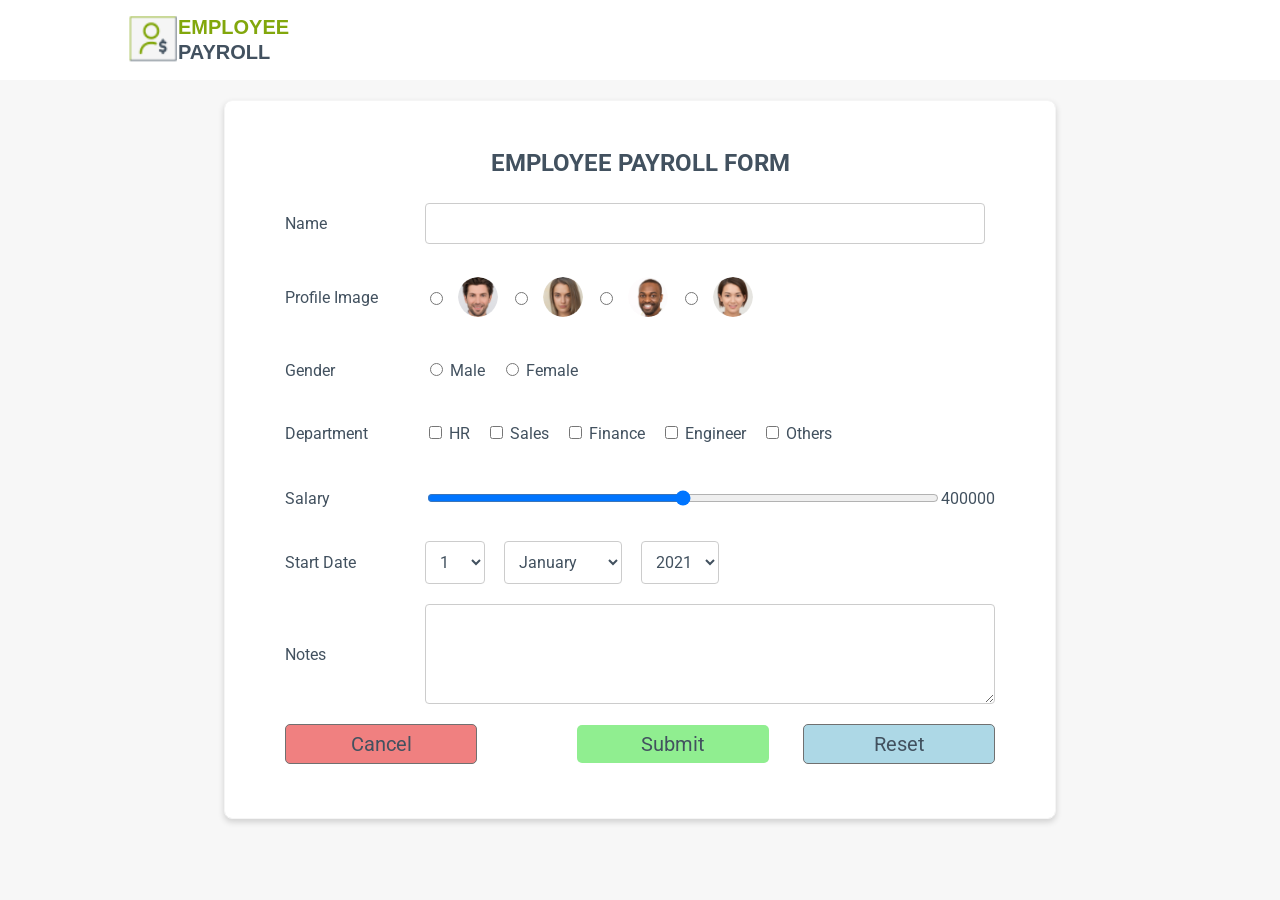
<file: pages/index.html>
<!DOCTYPE html>
<html lang="en">
<head>
    <meta charset="UTF-8">
    <meta content="width=device-width, initial-scale=1" name="viewport" />
    <link href='https://fonts.googleapis.com/css?family=Roboto' rel='stylesheet'>
    <link rel="stylesheet" href="../css/styles.css">
    <title>Document</title>
</head>
<body>
    <!-- UC1 -->
    <header class="header-content header">
        <div class="logo-content">
            <a href="./home.html">
                <img src="../assets/images/logo.png" alt="logo" width="50">
                <div>
                    <span class="emp-text">EMPLOYEE</span><br>
                    <span class="emp-text emp-payroll">PAYROLL</span>
                </div>
            </a>
        </div>
    </header>
    <!-- UC2 -->
    <div class="form-content">
        <form class="form" action="#" autocomplete="off" onreset="event.preventDefault(); resetForm()" onsubmit="save(event)">
            <div class="form-head">EMPLOYEE PAYROLL FORM</div>
            <div class="row-content">
                <label class="label text" for="name">Name</label>
                <input class="input" type="text" id="name" name="name" placeholder="" required>
                <error-output class="name-error" for="name"></error-output>
            </div>
            <div class="row-content">
                <label for="profile" class="label text">Profile Image</label>
                <div class="profile-radio-content">
                    <label>
                        <input type="radio" name="profile" id="profile1" value="../assets/profile-images/Ellipse -3.png" required>
                        <img class="profile" id="image1" src="../assets/profile-images/Ellipse -3.png">
                    </label>
                    <label>
                        <input type="radio" name="profile" id="profile2" value="../assets/profile-images/Ellipse -1.png" required>
                        <img class="profile" id="image2" src="../assets/profile-images/Ellipse -1.png">
                    </label>
                    <label>
                        <input type="radio" name="profile" id="profile3" value="../assets/profile-images/Ellipse -2.png" required>
                        <img class="profile" id="image3" src="../assets/profile-images/Ellipse -2.png">
                    </label>
                    <label>
                        <input type="radio" name="profile" id="profile4" value="../assets/profile-images/Ellipse -4.png" required>
                        <img class="profile" id="image4" src="../assets/profile-images/Ellipse -4.png">
                    </label>
                </div>
            </div>
            <div class="row-content">
                <label class="label text" for="gender">Gender</label>
                <div>
                    <input type="radio" id="male" name="gender" value="Male" required>
                    <label class="text" for="male">Male</label>
                    <input type="radio" id="female" name="gender" value="Female" required>
                    <label class="text" for="female">Female</label>
                </div>
            </div>
            <div class="row-content">
                <label class="label text" for="department">Department</label>
                <div>
                    <input type="checkbox" class="checkbox" id="hr" name="department" value="HR">
                    <label class="text" for="hr">HR</label>
                    <input type="checkbox" class="checkbox" id="sales" name="department" value="Sales">
                    <label class="text" for="sales">Sales</label>
                    <input type="checkbox" class="checkbox" id="finance" name="department" value="Finance">
                    <label class="text" for="finance">Finance</label>
                    <input type="checkbox" class="checkbox" id="engineer" name="department" value="Engineer">
                    <label class="text" for="">Engineer</label>
                    <input type="checkbox" class="checkbox" id="others" name="department" value="others">
                    <label class="text" for="others">Others</label>
                </div>
            </div>
            <div class="row-content">
                <label class="label text" for="salary">Salary </label> 
                <input class="input" type="range" name="salary" id="salary" min="300000"
                    max="500000" step="100" value="400000">
                    <output class="salary-output text" for="salary">400000</output>
            </div>
            <div class="row-content">
                <label class="label text" for="startDate">Start Date</label>
                <div>
                    <select id="day" class="startDate" name="day">
                        <option value="01">1</option>
                        <option value="02">2</option>
                        <option value="03">3</option>
                        <option value="04">4</option>
                        <option value="05">5</option>
                        <option value="06">6</option>
                        <option value="07">7</option>
                        <option value="08">8</option>
                        <option value="09">9</option>
                        <option value="10">10</option>
                        <option value="11">11</option>
                        <option value="12">12</option>
                        <option value="13">13</option>
                        <option value="14">14</option>
                        <option value="15">15</option>
                        <option value="16">16</option>
                        <option value="17">17</option>
                        <option value="18">18</option>
                        <option value="19">19</option>
                        <option value="20">20</option>
                        <option value="21">21</option>
                        <option value="22">22</option>
                        <option value="23">23</option>
                        <option value="24">24</option>
                        <option value="25">25</option>
                        <option value="26">26</option>
                        <option value="27">27</option>
                        <option value="28">28</option>
                        <option value="29">29</option>
                        <option value="30">30</option>
                        <option value="31">31</option>
                   </select>
                   <select id="month" class="startDate" name="month">
                    <option value="01">January</option>
                    <option value="02">February</option>
                    <option value="03">March</option>
                    <option value="04">April</option>
                    <option value="05">May</option>
                    <option value="06">June</option>
                    <option value="07">July</option>
                    <option value="08">August</option>
                    <option value="09">September</option>
                    <option value="10">October</option>
                    <option value="11">November</option>
                    <option value="12">December</option>
                 </select> 
                 <select id="year" class="startDate"  name="year">
                    <option value="2021">2021</option>
                    <option value="2020">2020</option>
                    <option value="2019">2019</option>
                </select>
                </div>
                <error-output class="startdate-error" for="name"></error-output>
            </div>
            <div class="row-content">
                <label class="label text" for="notes">Notes</label>
                <textarea id="notes" class="input" name="notes" style="height: 100px;"></textarea>
            </div>
            <div class="buttonParent">
                <a href="./home.html" id="cancelButton" class="resetButton button cancelButton">Cancel</a>
                <div class="submit-reset">
                    <button type="submit" class="button submitButton">Submit</button>
                    <button type="reset" class="resetButton button">Reset</button>
                </div>
            </div>
        </form>
    </div>
    <!-- <script src="../js/EmployeePayrollData.js"></script> -->
    <script defer src="../js/utility.js"></script>
    <script defer src="../js/site-properties.js"></script>
    <script src="../js/employeePayroll.js"></script>
</body>
</html>
</file>
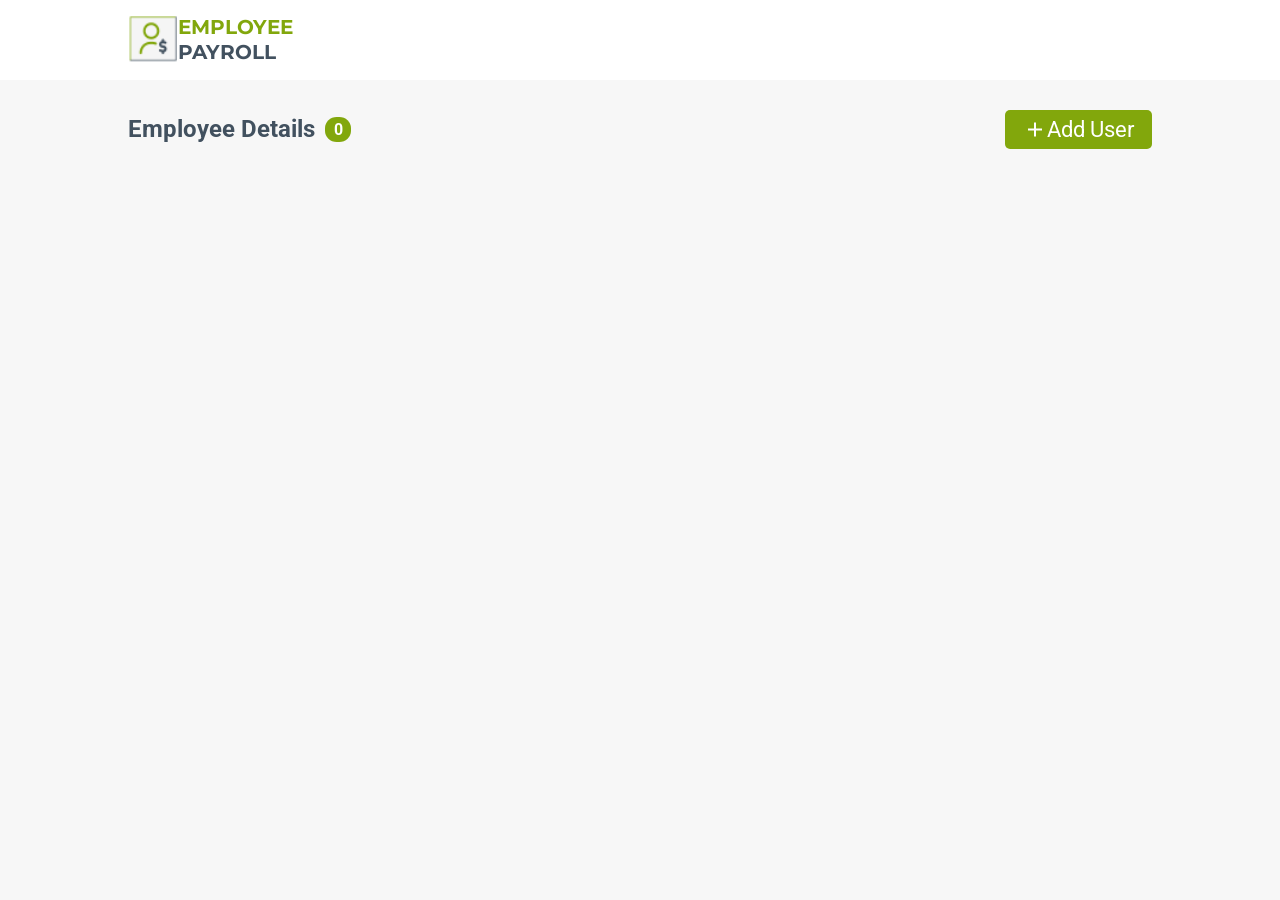
<file: pages/home.html>
<!DOCTYPE html>
<html lang="en">

<head>
    <meta charset="UTF-8">
    <meta http-equiv="X-UA-Compatible" content="IE=edge">
    <meta name="viewport" content="width=device-width, initial-scale=1.0">
    <link href='https://fonts.googleapis.com/css?family=Roboto' rel='stylesheet'>
    <link href="https://fonts.googleapis.com/css2?family=Montserrat:ital,wght@0,100;0,200;0,300;0,400;0,600;1,500&display=swap" rel="stylesheet">
    <link rel="stylesheet" href="../css/home.css">
    <title>Employee Payroll App</title>
    <script defer src="../js/utility.js"></script>
    <script defer src="../js/site-properties.js"></script>
    <script defer src="../js/home.js"></script>
</head>

<body>
    <!-- UC 1 -->
    <header class="header">
        <div class="logo-content">
            <a href="./home.html">
                <img src="../assets/images/logo.png" alt="logo" width="50">
                <div>
                    <span class="emp-text">EMPLOYEE</span><br>
                    <span class="emp-text emp-payroll">PAYROLL</span>
                </div>
            </a>
        </div>
    </header>
    <div class="main-content">
        <!-- UC 2 -->
        <div class="header-content">
            <div class="emp-detail-text"> Employee Details 
                <div class="emp-count">10</div>
            </div>
            <a href="../pages/index.html" class="add-button">
                <img src="../assets/icons/add-24px.svg" alt="">Add User
            </a>
        </div>
        <!-- header-content -->
        <div class="table-main">
            <table id="display" class="table">
                <!-- UC 3 -->
                
            </table>
        </div>
    </div>
</body>

</html>
</file>
<file: css/styles.css>
body {
    margin: 0;
    height: 100%;
    background-color: #f7f7f7;
}

.header {
    padding: 15px 0;
    background-color: white;
}

.header-content {
    display: flex;
    flex-direction: row;
    justify-content: center;
    align-items: center;
    border: 0px solid green;
}

.logo-content {
    display: flex;
    flex-direction: row;
    align-items: center;
    border: 0px solid green;
    width: 80%;
}

.logo-content a {
    text-decoration: none;
    display: flex;
}

.logo-content img {
    border: 0px solid #42515f;
}

.emp-text {
    font: normal normal bold 20px/25px Montserrat;
    font-family: "Montserrat",sans-serif;
    letter-spacing: 0px;
    color: #82A70C;
    text-transform: capitalize;
}

.emp-payroll {
    color: #42515f;
}

* {
    box-sizing: border-box;
}
/* UC2 */
.form-content {
    min-height: calc(100%-80px);
    display: flex;
    justify-content: center;
    align-content: center;
    border: 0px solid green;
    margin-top: 20px;
}

.form {
    width: 65%;
    padding: 44px 60px;
    background: white 0% 0% no-repeat padding-box;
    box-shadow: 0px 3px 6px #00000029;
    border: 1px solid #f5f5f5;
    border-radius: 8px;
    opacity: 1;
}

.form-head {
    font: normal normal bold 24px/37px Roboto;
    letter-spacing: 0px;
    color: #42515f;
    text-transform: capitalize;
    opacity: 1;
    padding-bottom: 20px;
    text-align: center;
}

.row-content {
    display: flex;
    flex-direction: row;
    margin-bottom: 10px;
    align-items: center;
    border: 0px solid green;
    margin-bottom: 20px;
}

.label {
    min-width: 140px;
}

label {
    padding: 12px 12px 12px 0;
    display: inline-block;
}

.text {
    font-size: 16px;
    color: #42515f;
    opacity: 1;
    font-family: Roboto;
}

.input {
    width: 100%;
    padding: 12px;
    border: 1px solid #ccc;
    border-radius: 4px;
    resize: vertical;
}

.profile-radio-content {
    display: flex;
    flex-direction: row;
}

.profile-radio-content > label {
    display: flex;
    flex-direction: row;
    align-items: center;
}

.profile {
    width: 40px;
    border-radius: 50%;
    margin-left: 12px;
}

/* UC5 */
select {
    padding: 10px;
    margin-right: 15px;
    border: 1px solid #ccc;
    border-radius: 4px;
    resize: vertical;
    font: normal normal normal 16px Roboto;
    letter-spacing: 0px;
    color: #42515f;
    background-color: transparent;
}

.buttonParent {
    display: flex;
    margin-bottom: 10px;
    justify-content: space-between;
    margin-top: 20px;
}

.button {
    font-size: 20px;
    font-family: Roboto;
    letter-spacing: 0px;
    color: #42515f;
    opacity: 1;
    background: transparent;
    border: none;
    font-weight: 400;
    min-width: 15vw;
    padding: 7px;
    border: 1px solid #707070;
    cursor: pointer;
    border-radius: 5px;
}

.submitButton {
    border: none;
    background-color: #f5f5f5;
    margin-right: 30px;
    background-color: lightgreen;
}
.resetButton {
    background-color: lightblue;
}

.cancelButton {
    text-decoration: none;
    text-align: center;
    background-color: lightcoral;
}

error-output {
    font-size: 12px;
    font-style: italic;
    color: red;
    margin-left: 10px;
}

@media only screen and (max-width: 1000px) {
    .cancelButton {
        margin-left: 0px;
    }
    .form {
        width: 90%;
        padding: 44px 20px;
    }
}

@media only screen and (max-width: 660px) {
    .form {
        margin-top: 10px;
    }
    .row-content {
        flex-direction: column;
    }
    .uploadButton {
        justify-content: flex-start;
    }
    .profile-radio-button {
        flex-flow: wrap;
    }
    .submit-reset {
        width: 100%;
        display: flex;
        flex-grow: 1;
        flex-direction: row-reverse;
        justify-content: space-between;
        margin-bottom: 20px;
    }
    .submitButton {
        margin: 0;
    }
    .buttonParent {
        flex-direction: column-reverse;
        align-items: flex-start;
    }
    select {
        margin-right: 0px;
    }
    .text {
        align-items: baseline;
    }
}
</file>
<file: css/home.css>
body {
    margin: 0;
    height: 100%;
    background-color: #f7f7f7;
}

.header {
    padding: 15px 0;
    background-color: white;
    width: 100%;
    display: flex;
    flex-direction: row;
    justify-content: center;
    align-items: center;
    border: 0px solid green;
}

.header-content {
    display: flex;
    flex-direction: row;
    justify-content: center;
    align-items: center;
    border: 0px solid green;
}

.logo-content {
    display: flex;
    flex-direction: row;
    align-items: center;
    border: 0px solid green;
    width: 80%;
}

.logo-content a {
    text-decoration: none;
    display: flex;
}

.logo-content img {
    border: 0px solid #42515f;
}

.emp-text {
    font: normal normal bold 20px/25px Montserrat;
    font-family: "Montserrat",sans-serif;
    letter-spacing: 0px;
    color: #82A70C;
    text-transform: capitalize;
}

.emp-payroll {
    color: #42515f;
}

* { box-sizing: border-box;}

/* UC2 */
.main-content {
    display: flex;
    flex-direction: column;
    min-height: calc(100vh - 80px);
    background-color: #f7f7f7;
    padding: 30px 0 10px;
    box-sizing: border-box;
}

.header-content {
    display: flex;
    flex-direction: row;
    justify-content: space-between;
    align-items: center;
    width: 80%;
    margin: 0 auto;
    padding-bottom: 25px;
}

.emp-detail-text {
    font: normal normal normal bold 24px/25px Roboto;
    letter-spacing: 0px;
    color: #42515f;
    opacity:1;
    display: flex;
}

.emp-count {
    background-color: #82a70c;
    color: white;
    border-radius: 45%;
    font-size: 16px;
    width: 26px;
    text-align: center;
    display: inline-block;
    margin-left: 10px;
}

.add-button {
    font: normal normal normal 22px/29px Roboto;
    letter-spacing: 0px;
    color: #ffffff;
    opacity: 1;
    background: #82a70c 0% 0% no-repeat padding-box;
    border: none;
    border-radius: 5px;
    padding: 5px 18px;
    outline: none;
    cursor: pointer;
    text-decoration: none;
    display: flex;
}

/* UC 3 */
.table-main {
    width: 80%;
    margin:0 auto;
    overflow: auto;
}

.table {
    width: 100%;
    border-collapse:separate;
    border-spacing: 0 5px;
    min-width: 800px;
}

td, th {
    text-align: left;
    padding: 5px 8px;
}

th {
    background: #42515f 0% 0% no-repeat padding-box;
    border-radius: 0px 0px 0px 0px;
    text-align: left;
    font: normal normal normal 18px/24px Roboto;
    letter-spacing: 0px;
    color: white;
    text-transform: uppercase;
    font-weight: bold;
    opacity: 1;
    border: 0px solid #dddddd;
}

tr:not(:first-child) {
    background: #ffffff 0% 0% no-repeat padding-box;
    border: 1px solid #e3e3e3;
    border-radius: 3px;
}

tr:hover {
    background-color: #e3e3e3;
    transform: scale(0.99);
}

td {
    font: normal normal normal 14px/21px Roboto;
    letter-spacing: 0px;
    color: #3d3d3d;
    opacity: 1;
}

td:first-child {
    display: flex;
    align-items:
    center;
}

td img:first-child {
    margin-right: 10px;
}

td img {
    cursor: pointer;
}

.dept-label {
    background-color: #e9fea5;
    border-radius: 40%;
    width: fit-content;
    padding: 1px 7px;
    text-align: center;
    font-size: 14px;
    display: inline-block;
    font-weight: 300;
    margin-bottom: 8px;
}
</file>
